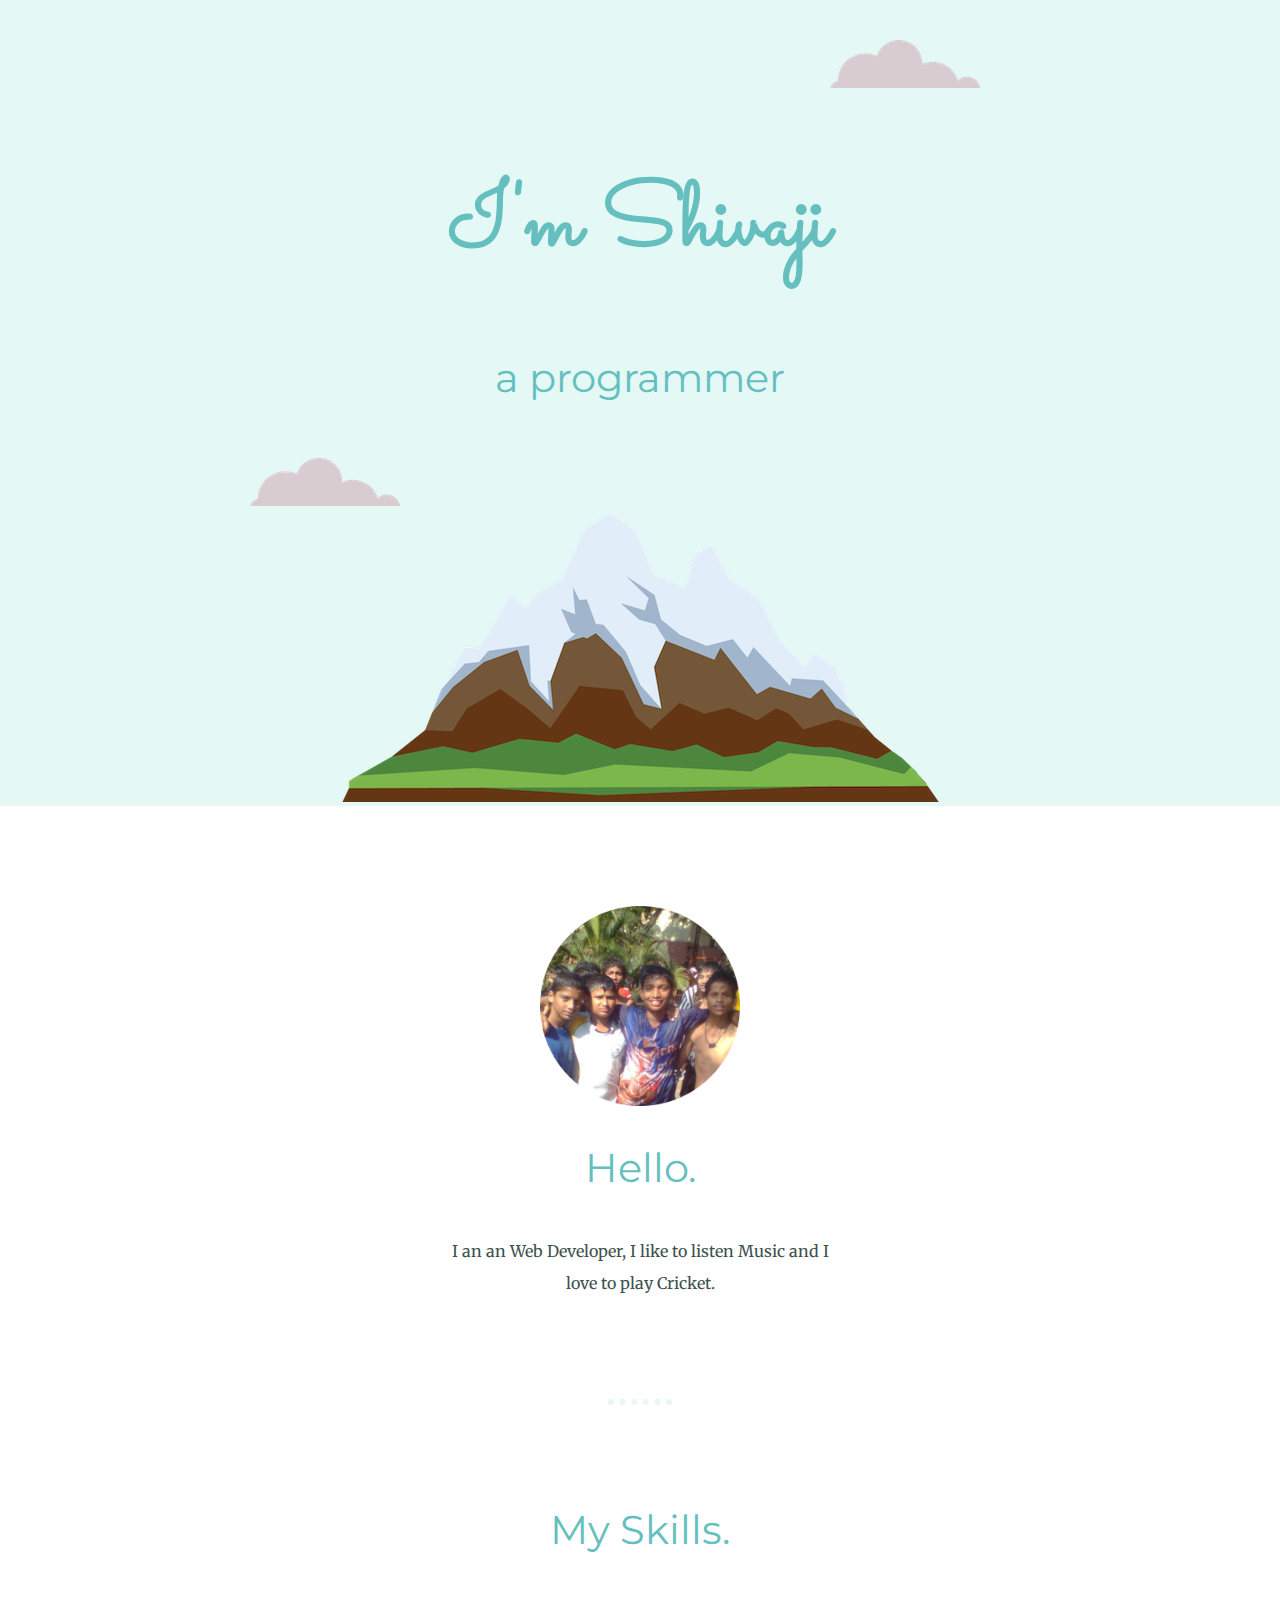
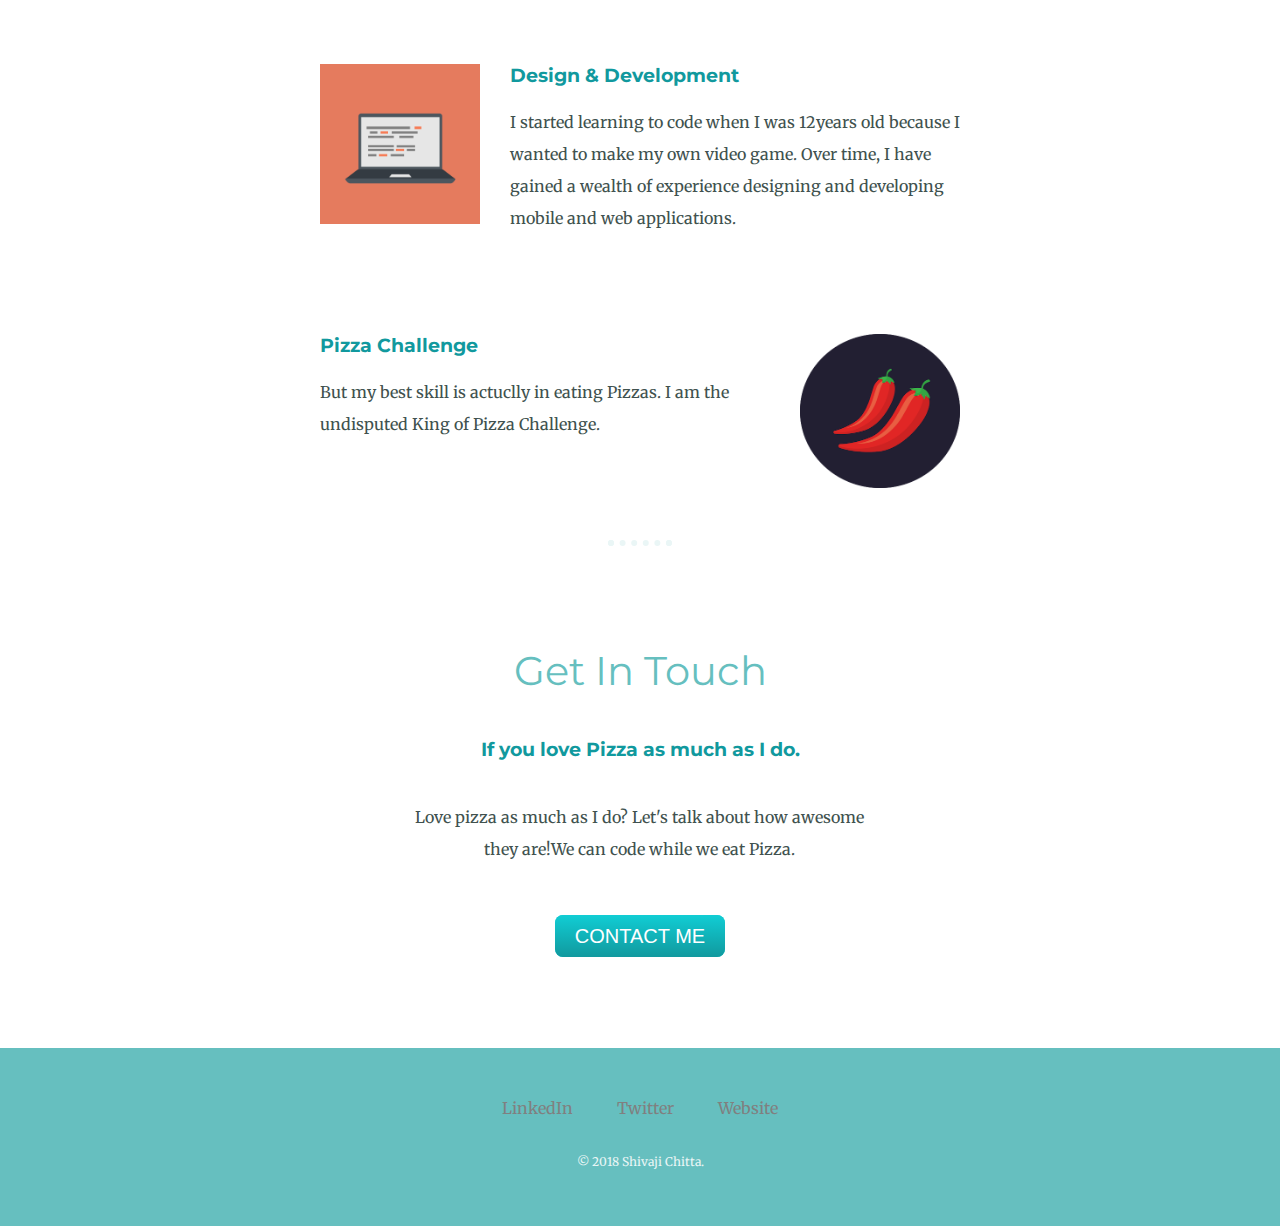
<file: index.html>
<!DOCTYPE html>
<html lang="en" dir="ltr">
  <head>
    <meta charset="utf-8">
    <title>STFUZENO</title>
    <link rel="stylesheet" href="css/styles.css">
    <link rel="icon" href="favicon.ico">
    <link href="https://fonts.googleapis.com/css2?family=Merriweather:wght@300&family=Montserrat:wght@100&family=Sacramento&display=swap" rel="stylesheet">
  </head>
  <body>
    <div class="top-container">
      <img class="top-cloud" src="images/cloud.png" alt="cloud-img">

      <h1>I'm Shivaji</h1>
      <h2>a <span class="pro">pro</span>grammer</h2>
      <img class="bottom-cloud" src="images/cloud.png" alt="cloud-img">
      <img src="images/mountain.png" alt="mountain-img">
    </div>
    <div class="middle-container">
      <div class="profile">
        <img src="images/circle-cropped.png" width="200px" height="200px"alt="my profile">
        <h2>Hello.</h2>
        <p class="zeno">I an an Web Developer, I like to listen Music and I love to play Cricket.</p>
      </div>
      <hr>
      <div class="skills">
        <h2>My Skills.</h2>
        <div class="skill-row">
          <img class="computer" src="images/computer.png" alt="comp=img">
          <h3>Design & Development</h3>
          <p>I started learning to code when I was 12years old because I wanted to make my own video game. Over time, I have gained a wealth of experience designing and developing mobile and web applications.</p>
        </div>
        <div class="skill-row">
          <img class="chillies" src="images/chillies.png" alt="chillies-img">
          <h3>Pizza Challenge</h3>
          <p>But my best skill is actuclly in eating Pizzas. I am the undisputed King of Pizza Challenge.</p>
        </div>
      </div>
      <hr>
      <div class="contact-me">
        <h2>Get In Touch</h2>
        <h3>If you love Pizza as much as I do.</h3>
        <p class="contact-me">Love pizza as much as I do? Let's talk about how awesome they are!We can code while we eat Pizza.</p>
        <a class="btn" href="mailto:shivajichitta42@email.com">CONTACT ME</a>

      </div>
    </div>


    <div class="bottom-container">
      <a class="footer-link" href="https://www.linkedin.com/">LinkedIn</a>
      <a class="footer-link" href="https://twitter.com/">Twitter</a>
      <a class="footer-link" href="https://www.appbrewery.co/">Website</a>
      <p class="copyright">© 2018 Shivaji Chitta.</p>
    </div>


  </body>
</html>
</file>
<file: css/styles.css>
body{
  margin: 0;
  text-align: center;
  font-family: 'Merriweather', serif;
  color: #40514E;
}
h1{
  font-size: 5.625rem;
  margin:50 auto 0 auto;
  color: #66BFBF;
  font-family: 'Sacramento', cursive;
}
h2{
  color: #66BFBF;
  font-family: 'Montserrat', sans-serif;
  font-size: 2.5rem;
  font-weight: normal;
  padding-bottom: 10px;
}
h3{
  color: #11999E;
  font-family: 'Montserrat', sans-serif;
}
p{
  line-height: 2;
}
hr{
  border: dotted #EAF6F6 6px;
  border-bottom: none;
  width: 4%;
  margin: 100px auto;
}
a{
  color: grey;
  margin: 10px 20px;
  text-decoration: none;
}
a:hover{
  color: #EAF6F6;
}
.top-container{

  background-color: #E4F9F5;
  position: relative;
  padding-top: 100px;
}
.middle-container{
  margin: 100px 0;
}
.bottom-container{
  background-color: #66BFBF;
  padding: 50px 0 20px;
}
.skill-row{
  width: 50%;
  margin: 100px auto 100px auto;
  text-align: left;
}

.Web{
  text-decoration: underline;
}
.zeno{
  width: 30%;
  margin: auto;
}
.bottom-cloud{
   position: absolute;
   left: 250px;
   bottom: 300px;
}
.top-cloud{
  position: absolute;
  right: 300px;
  top: 40px;
}
.computer{
  width: 25%;
  float: left;
  margin-right: 30px;
}
.chillies{
  width: 25%;
  float: right;
  margin-left: 30px;
}
.contact-me{
  width: 60%;
  margin: 40px auto 60px;
}
.btn {
  background: #11cdd4;
  background-image: -webkit-linear-gradient(top, #11cdd4, #11999e);
  background-image: -moz-linear-gradient(top, #11cdd4, #11999e);
  background-image: -ms-linear-gradient(top, #11cdd4, #11999e);
  background-image: -o-linear-gradient(top, #11cdd4, #11999e);
  background-image: linear-gradient(to bottom, #11cdd4, #11999e);
  -webkit-border-radius: 8;
  -moz-border-radius: 8;
  border-radius: 8px;
  font-family: Arial;
  color: #ffffff;
  font-size: 20px;
  padding: 10px 20px 10px 20px;
  text-decoration: none;
}

.btn:hover {
  background: #30e3cb;
  background-image: -webkit-linear-gradient(top, #30e3cb, #2bc4ad);
  background-image: -moz-linear-gradient(top, #30e3cb, #2bc4ad);
  background-image: -ms-linear-gradient(top, #30e3cb, #2bc4ad);
  background-image: -o-linear-gradient(top, #30e3cb, #2bc4ad);
  background-image: linear-gradient(to bottom, #30e3cb, #2bc4ad);
  text-decoration: none;
}
.copyright{
  color: #EAF6F6;
  font-size: 0.75rem;
  padding: 20px 0;
}
</file>
